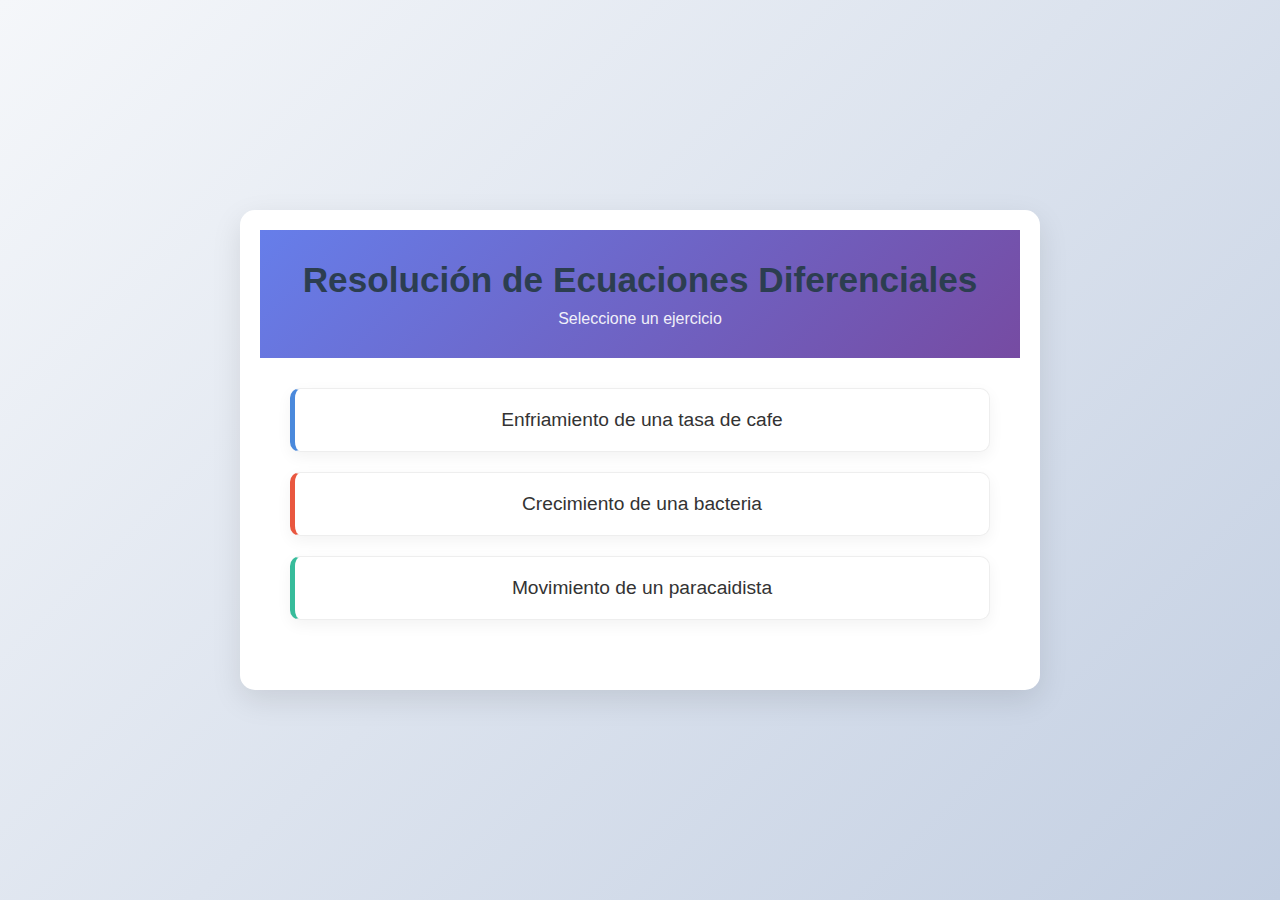
<file: index.html>
<!DOCTYPE html>
<html lang="es">
<head>
    <meta charset="UTF-8">
    <meta name="viewport" content="width=device-width, initial-scale=1.0">
    <link rel="stylesheet" href="estilos/stilo.css">
    <title>Métodos Numéricos para EDOs</title>
    <style>

    </style>
</head>
<body>
    <div class="container">
        <header>
            <h1>Resolución de Ecuaciones Diferenciales</h1>
            <p class="subtitle">Seleccione un ejercicio</p>
        </header>
        
        <div class="menu">
            <div class="method-card heun">
                <a href="ejercicios/ejercicio2.html" class="method-btn">Enfriamiento de una tasa de cafe</a>
            </div>
            
            <div class="method-card rk4">
                <a href="ejercicios/ejercicio1.html" class="method-btn">Crecimiento de una bacteria</a>
            </div>
            
            <div class="method-card comparativa">
                <a href="ejercicios/ejercicio3.html" class="method-btn">Movimiento de un paracaidista</a>
            </div>
        </div>
    </div>
</body>
</html>
</file>
<file: estilos/stilo.css>
body {
            font-family: Arial, sans-serif;
            max-width: 1000px;
            margin: 0 auto;
            padding: 20px;
            background-color: #f5f5f5;
        }
        .container {
            background-color: white;
            padding: 20px;
            border-radius: 8px;
            box-shadow: 0 2px 10px rgba(0,0,0,0.1);
        }
        h1 {
            color: #2c3e50;
            text-align: center;
        }
        .form-group {
            margin-bottom: 15px;
        }
        label {
            display: block;
            margin-bottom: 5px;
            font-weight: bold;
        }
        input, button {
            padding: 8px;
            border-radius: 4px;
            border: 1px solid #ddd;
            width: 100%;
            box-sizing: border-box;
        }
        button {
            background-color: #3498db;
            color: white;
            border: none;
            cursor: pointer;
            font-weight: bold;
            padding: 10px;
            margin-top: 10px;
        }
        button:hover {
            background-color: #2980b9;
        }
        .results-container {
            display: flex;
            justify-content: space-between;
            margin-top: 20px;
        }
        .result-box {
            width: 48%;
            padding: 15px;
            background-color: #e8f4fc;
            border-radius: 4px;
        }
        .chart-container {
            display: flex;
            flex-wrap: wrap;
            gap: 20px;
            margin-top: 20px;
        }
        .chart-box {
            flex: 1;
            min-width: 400px;
        }
        table {
            width: 100%;
            border-collapse: collapse;
            margin-top: 10px;
        }
        th, td {
            border: 1px solid #ddd;
            padding: 8px;
            text-align: left;
        }
        th {
            background-color: #f2f2f2;
        }

        * {
            margin: 0;
            padding: 0;
            box-sizing: border-box;
            font-family: 'Segoe UI', Tahoma, Geneva, Verdana, sans-serif;
        }
        
        body {
            background: linear-gradient(135deg, #f5f7fa 0%, #c3cfe2 100%);
            min-height: 100vh;
            display: flex;
            justify-content: center;
            align-items: center;
            padding: 20px;
        }
        
        .container {
            max-width: 800px;
            width: 100%;
            background: white;
            border-radius: 15px;
            box-shadow: 0 10px 30px rgba(0, 0, 0, 0.1);
            overflow: hidden;
        }
        
        header {
            background: linear-gradient(135deg, #667eea 0%, #764ba2 100%);
            color: white;
            padding: 30px 20px;
            text-align: center;
        }
        
        h1 {
            font-size: 2.2rem;
            margin-bottom: 10px;
        }
        
        .subtitle {
            font-weight: 300;
            opacity: 0.9;
        }
        
        .menu {
            padding: 30px;
        }
        
        .method-card {
            background: white;
            border-radius: 10px;
            box-shadow: 0 5px 15px rgba(0, 0, 0, 0.05);
            margin-bottom: 20px;
            overflow: hidden;
            transition: transform 0.3s, box-shadow 0.3s;
            border: 1px solid #eee;
        }
        
        .method-card:hover {
            transform: translateY(-5px);
            box-shadow: 0 10px 25px rgba(0, 0, 0, 0.1);
        }
        
        .method-btn {
            display: block;
            padding: 20px;
            text-align: center;
            color: #333;
            text-decoration: none;
            font-size: 1.2rem;
            font-weight: 500;
            position: relative;
        }
        
        .method-btn::after {
            content: '→';
            position: absolute;
            right: 20px;
            top: 50%;
            transform: translateY(-50%);
            opacity: 0;
            transition: all 0.3s;
        }
        
        .method-card:hover .method-btn::after {
            opacity: 1;
            right: 15px;
        }
        
        .heun {
            border-left: 5px solid #4a89dc;
        }
        
        .rk4 {
            border-left: 5px solid #e9573f;
        }
        
        .comparativa {
            border-left: 5px solid #37bc9b;
        }
        
        footer {
            text-align: center;
            padding: 20px;
            color: #666;
            font-size: 0.9rem;
        }
        
        @media (max-width: 600px) {
            h1 {
                font-size: 1.8rem;
            }
            
            .method-btn {
                padding: 15px;
                font-size: 1rem;
            }
        }
            .btn-simple {
        display: inline-block;
        padding: 10px 20px;
        background: #6e8efb;
        color: white;
        text-decoration: none;
        border-radius: 4px;
        transition: background 0.3s;
        margin: 20px;
    }
    .btn-simple:hover {
        background: #5a7de3;
    }

.conclusion {
            background-color: #f8f9fa;
            border-left: 4px solid #3498db;
            padding: 20px;
            margin: 30px 0;
            font-size: 16px;
            line-height: 1.6;
            border-radius: 0 4px 4px 0;
            text-align: justify;
        }
        .conclusion h3 {
            margin-top: 0;
            color: #2c3e50;
        }
        .math {
            font-family: "Times New Roman", serif;
            font-style: italic;
        }
</file>
